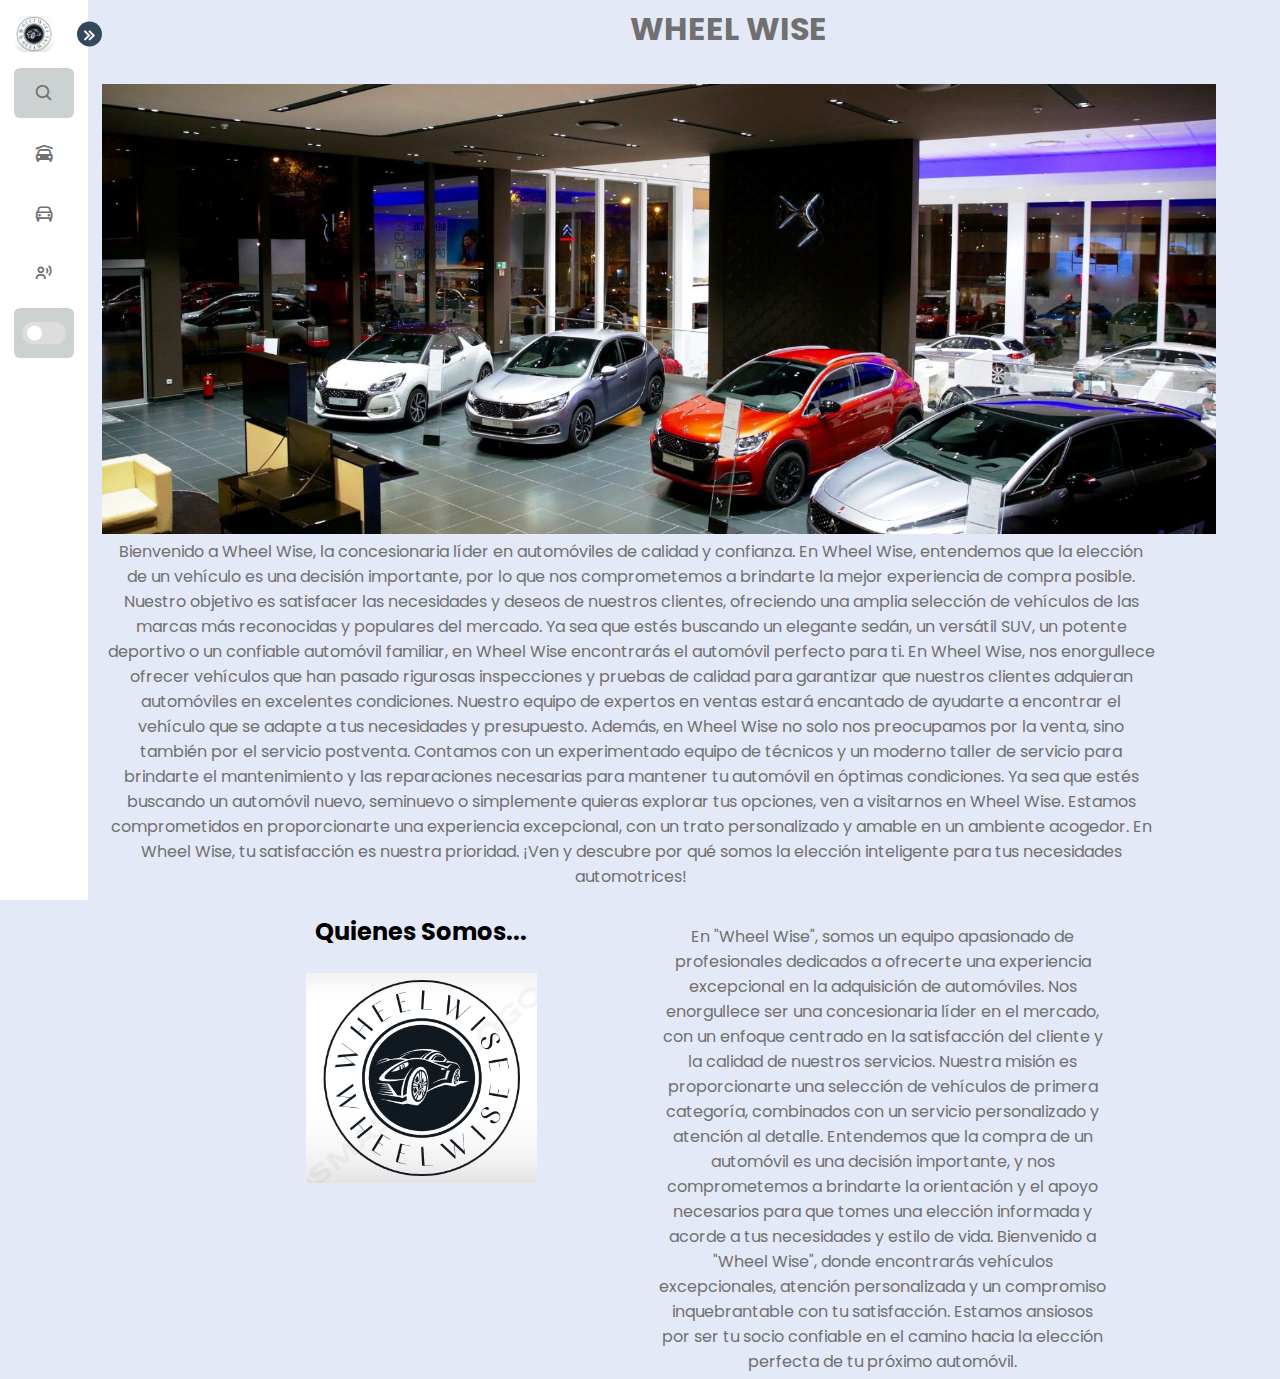
<file: index.html>
<!DOCTYPE html>
<html lang="en">

<head>
    <meta charset="UTF-8">
    <meta http-equiv="X-UA-Compatible" content="IE=edge">
    <meta name="viewport" content="width=device-width, initial-scale=1.0">
    <link href='https://unpkg.com/boxicons@2.1.4/css/boxicons.min.css' rel='stylesheet'>
    <title>WHEEL WISE</title>
    <link rel="icon" href="/src/images/logo.png">
    <link rel="stylesheet" href="style.css">
    <link rel="stylesheet" href="styleS.css">
</head>

<body>
    <nav class="sidebar close">
        <header>
            <div class="image-text">
                <span class="image">
                    <img src="/src/images/logo.png" alt="logo">
                </span>
                <div class="text header-tex">
                    <span class="class">Renta</span>
                    <span class="profession"> Compra de Automovil</span>
                    <box-icon name='chevron-right'></box-icon>
                </div>
            </div>
            <i class='bx bx-chevrons-right toggle'></i>
        </header>
        <di class="menu-bar">
            <div class="menu">
                <li class="search-box">
                    <i class='bx bx-search icon'></i>
                    <input type="search" placeholder="Search...">

                    </a>
                </li>
                <li class="nav-link">
                    <a href="/">
                        <i class='bx bxs-car-garage icon'></i>
                        <span class="text nav-text">Menú</span>
                    </a>
                </li>
                <li class="nav-link">
                    <a href="carros.html">
                        <i class='bx bx-car icon'></i>
                        <span class="text nav-text">Renta con Nosotros</span>
                    </a>
                </li>
                <li class="nav-link">
                    <a href="asesores.html">
                        <i class='bx bx-user-voice icon'></i>
                        <span class="text nav-text">Nuestros Asesores</span>
                    </a>
                </li>
                </ul>
            </div>
            <div class="bottom-content">
                <li class="mode">
                    <div class="moon-sun">
                        <i class="bx bx-moon icon moon"></i>
                        <i class="bx bx-sun icon sun"></i>
                    </div>
                    <span class="mode-text text">Modo</span>
                    <div class="toggle-switch">
                        <span class="switch"></span>
                    </div>
                </li>
            </div>
        </di>
    </nav>
    <section class="home">
        <h1 class="text">WHEEL WISE</h1>
    </section>
    <div class="conten">
        <img id="conse" src="/src/images/concesionaria.jpg" alt="kia" style="display: block;">
        <div class="home">
            <div class="content-texto-index">
                <p class="text">Bienvenido a Wheel Wise, la concesionaria líder en automóviles de calidad y confianza.
                    En
                    Wheel Wise, entendemos que la elección de un vehículo es una decisión importante, por lo que nos
                    comprometemos a brindarte la mejor experiencia de compra posible.

                    Nuestro objetivo es satisfacer las necesidades y deseos de nuestros clientes, ofreciendo una amplia
                    selección de vehículos de las marcas más reconocidas y populares del mercado. Ya sea que estés
                    buscando
                    un
                    elegante sedán, un versátil SUV, un potente deportivo o un confiable automóvil familiar, en Wheel
                    Wise
                    encontrarás el automóvil perfecto para ti.

                    En Wheel Wise, nos enorgullece ofrecer vehículos que han pasado rigurosas inspecciones y pruebas de
                    calidad
                    para garantizar que nuestros clientes adquieran automóviles en excelentes condiciones. Nuestro
                    equipo de
                    expertos en ventas estará encantado de ayudarte a encontrar el vehículo que se adapte a tus
                    necesidades
                    y
                    presupuesto.

                    Además, en Wheel Wise no solo nos preocupamos por la venta, sino también por el servicio postventa.
                    Contamos
                    con un experimentado equipo de técnicos y un moderno taller de servicio para brindarte el
                    mantenimiento
                    y
                    las reparaciones necesarias para mantener tu automóvil en óptimas condiciones.

                    Ya sea que estés buscando un automóvil nuevo, seminuevo o simplemente quieras explorar tus opciones,
                    ven
                    a
                    visitarnos en Wheel Wise. Estamos comprometidos en proporcionarte una experiencia excepcional, con
                    un
                    trato
                    personalizado y amable en un ambiente acogedor.

                    En Wheel Wise, tu satisfacción es nuestra prioridad. ¡Ven y descubre por qué somos la elección
                    inteligente
                    para tus necesidades automotrices!</p>
            </div>
            </section>
        </div>
        <main class="main">
            <div class="contenedor-p">
                <div class="izq">
                    <h2 id="we">Quienes Somos...</h2>
                    <img id="logo-i" src="/src/images/logo.png" alt="">
                </div>
                <div class="der">
                    <section class="home">
                        <div class="text">
                            <label class="txt-about-us">
                                En "Wheel Wise", somos un equipo apasionado de profesionales dedicados a ofrecerte una
                                experiencia excepcional en la adquisición de automóviles. Nos enorgullece ser una
                                concesionaria
                                líder en el mercado, con un enfoque centrado en la satisfacción del cliente y la calidad
                                de
                                nuestros servicios.

                                Nuestra misión es proporcionarte una selección de vehículos de primera categoría,
                                combinados
                                con
                                un servicio personalizado y atención al detalle. Entendemos que la compra de un
                                automóvil es
                                una
                                decisión importante, y nos comprometemos a brindarte la orientación y el apoyo
                                necesarios
                                para
                                que tomes una elección informada y acorde a tus necesidades y estilo de vida.

                                Bienvenido a "Wheel Wise", donde encontrarás vehículos excepcionales, atención
                                personalizada
                                y
                                un compromiso inquebrantable con tu satisfacción. Estamos ansiosos por ser tu socio
                                confiable en
                                el camino hacia la elección perfecta de tu próximo automóvil.</label>
                        </div>
                    </section>


                </div>

            </div>
        </main>
    </div>

    <script src="script.js"></script>
</body>

</html>
</file>
<file: style.css>
@import url('https://fonts.googleapis.com/css2?family=Poppins:ital,wght@0,300;1,600;1,700&display=swap');

* {
    font-family: 'Poppins', sans-serif;
    margin: 0;
    padding: 0;
    box-sizing: border-box;
}

:root {
    --body-color: #E4E9F7;
    --sidebar-color: #FFF;
    --primary-color: #34495E;
    --primary-color-color: #d0cbf8;
    --toggle-color: #DDD;
    --text-color: #707070;


    --tran-02: all 0.2s ease;
    --tran-03: all 0.3s ease;
    --tran-04: all 0.4s ease;
    --tran-05: all 0.5s ease;

}

body {
    height: 80vh;
    background: var(--body-color);
    transition: var(--tran-05);
}

body.dark {
    --body-color: #18191A;
    --sidebar-color: #242526;
    --primary-color: #3A3B3C;
    --primary-color-color: #3A3B3C;
    --toggle-color: #FFF;
    --text-color: #CCC;
}

body.dark .search-box,
body.dark .menu-bar .mode {
    background: #3A3B3C;
}

/* ===== resuable =====*/
.sidebar .text {
    font-size: 16px;
    font-weight: 800;
    color: var(--text-color);
    transition: var(--tran-03);
    white-space: nowrap;
    opacity: 1;
}

.sidebar.close .text {
    opacity: 0;
}

.sidebar .image {
    min-width: 60px;
    display: flex;
    align-items: center;
}

/* ===== Sidebar EL MENU =====*/

.sidebar {
    position: fixed;
    top: 0;
    left: 0;
    height: 100%;
    width: 290px;
    padding: 10px 14px;
    background: var(--sidebar-color);
    transition: var(--tran-05);
    z-index: 100;
}

.sidebar.close {
    width: 88px;
}

.sidebar li {
    height: 50px;
    margin-top: 10px;
    list-style: none;
    display: flex;
    align-items: center;
}

.sidebar li .icon {
    display: flex;
    align-items: center;
    justify-content: center;
    min-width: 60px;
    font-size: 20px;
}

.sidebar li .icon,
.sidebar li .text {
    color: var(--text-color);
    transition: var(--tran-02);
}

.sidebar header {
    position: relative;
}

.sidebar .image-text img {
    width: 40px;
    border-radius: 10px;

}

.sidebar header .image-text {
    display: flex;
    align-items: center;
}

header .image-text .header-tex {
    display: flex;
    flex-direction: column;
}

.header-tex .name {
    font-weight: 600;
}

.header-tex .profession {
    margin-top: -2px;
}

.sidebar header .toggle {
    position: absolute;
    top: 50%;
    right: -28px;
    transform: translateY(-50%) rotate(180deg);
    height: 25px;
    width: 25px;
    background: var(--primary-color);
    display: flex;
    align-items: center;
    justify-content: center;
    border-radius: 50%;
    color: var(--sidebar-color);
    font-size: 22px;
}

.sidebar.close header .toggle {
    transform: translateY(-50%) rotate(180deg);
    transform: translateY(-50%);

}

.sidebar .search-box {
    background: #CCD1D1;
    border-radius: 6px;
    transition: var(--tran-05);
}

.search-box input {
    height: 100%;
    width: 100%;
    outline: none;
    border: none;
    border-radius: 6px;
    font-size: 16px;
    font-weight: 500;
    background: var(--primary-color--light);
}

.sidebar li a {
    height: 100%;
    width: 100%;
    display: flex;
    align-items: center;
    text-decoration: none;
    border-radius: 6px;
    transition: var(--tran-04);
}

.sidebar li a:hover {
    background: var(--primary-color);
}

.sidebar li a:hover .icon,
.sidebar li a:hover .text {
    color: var(--sidebar-color);
}

.sidebar .menu-bar {
    height: cal(100% - 50px);
    display: flex;
    flex-direction: column;
    justify-content: space-between;

}

.menu-bar .mode {
    position: relative;
    border-radius: 6px;
    background: #CCD1D1;

}

.menu-bar .mode .moon-sun {
    height: 50px;
    width: 60px;
    display: flex;
    align-items: center;
}

.menu-bar .mode i {
    position: absolute;
    transition: var(--tran-03);
}

.menu-bar .mode i.sun {
    opacity: 0;
}

body.dark .menu-bar .mode i.sun {
    opacity: 1;
}

body.dark .menu-bar .mode i.moon {
    opacity: 0;
}

.menu-bar .mode .toggle-switch {
    position: absolute;
    right: 0;
    display: flex;
    align-items: center;
    justify-content: center;
    height: 100%;
    min-width: 60px;
    cursor: pointer;
    background: var(--primary-color--light);
    transition: var(--tran-05);
}

.toggle-switch .switch {
    position: relative;
    height: 22px;
    width: 44px;
    border-radius: 25px;
    background: var(--toggle-color);
}

.switch::before {
    content: '';
    position: absolute;
    height: 15px;
    width: 15px;
    border-radius: 50%;
    top: 50%;
    left: 5px;
    transform: translateY(-50%);
    background: var(--sidebar-color);
    transition: var(--tran-03);
}

body.dark .switch::before {
    left: 25px;
}

.home {
    position: relative;

    width: calc(100%-250px);
    background: var(--body-color);
    transition: var(--tran-05);
}

.home .text {
    color: var(--text-color);
    padding: 8px 40px;
}

.home .text h1 {
    color: red;
    color: var(--text-color);
    padding: 8px 40px;
}

.sidebar.close~.home {
    left: 88px;
    width: calc(100%-88px);
}
</file>
<file: styleS.css>
/**/
.conten {
    padding-left: 8%;
    padding-top: 2%;
    width: 95vw;

}

.conten #conse {
    width: 100%;
}

.conten .home .content-texto-index {
    width: 95%;
}

.conten .home .content-texto-index label {
    padding-top: 2%;
    text-align: center;
}

.conten .main .contenedor-p .izq {
    padding-top: 2%;
    display: block;

}

.main .contenedor-p .izq #logo-i {
    margin-left: 25%;
    margin-top: 5%;
    width: 50%;
    display: block;

}

.main .contenedor-p .der .home .text .txt-about-us {
    text-align: center;

}


/*OTRA*/
.main {
    padding-left: 88px;
    height: 25vh;
}

.main-text {
    padding-top: 3%;
    text-align: center;
}

.main .contenedor img {
    padding: 50px;
    width: 100%;
    display: none;

}

.main .contenedor p {
    text-align: center;
    padding: 5px;
    display: none;
}

.home .text {
    text-align: center;
    padding: 5px;
}



/*PARA ASESORES*/

.main img {
    width: 100%;
    display: block;
}

.main .contenedor-p {
    text-align: center;
    display: flex;
}

.main .contenedor-p p {

    font-family: 'Lucida Sans', 'Lucida Sans Regular', 'Lucida Grande', 'Lucida Sans Unicode', Geneva, Verdana, sans-serif
}

.main .contenedor-p .izq {
    padding-top: 25px;
    display: flex;
    width: 45%;

}

.main .contenedor-p .der {
    padding-top: 25px;
    flex-direction: column;
    display: flex;
    width: 45%;

}

.main .contenedor-p .der p {
    display: block;

}

.options {
    margin: 5px;

}

.options button {
    display: block;
}

button {
    margin: 5px;
}

.dates {
    margin-left: 30%;
}


select {
    margin-left: 45%;
}

#btn {
    margin-left: 45%;
    display: block;
    padding: 10px 20px;
    font-size: 16px;
    font-weight: bold;
    text-align: center;
    text-decoration: none;
    border-radius: 5px;
    border: none;
    color: #fff;
    background-color: #3498db;
}

#btn:hover {
    background-color: #2980b9;
}

#btn:active {
    background-color: #1f618d;
}

#btn2 {
    margin-left: 45%;
    display: block;
    padding: 10px 20px;
    font-size: 16px;
    font-weight: bold;
    text-align: center;
    text-decoration: none;
    border-radius: 5px;
    border: none;
    color: #fff;
    background-color: #3498db;
}

#btn2:hover {
    background-color: #2980b9;
}

#btn2:active {
    background-color: #1f618d;
}

/*
* FECHAS
*/
#fechaInicio,
#fechaFin {
    padding: 10px;
    font-size: 16px;
    border: 1px solid #ccc;
    border-radius: 5px;
    background-color: #fff;
    box-shadow: 0 4px 6px rgba(0, 0, 0, 0.1);
    outline: none;
    width: 200px;
}

#fechaInicio:hover {
    border-color: #3498db;
}

#fechaFin:hover {
    border-color: #3498db;
}

#fechaFin:focus {
    border-color: #2980b9;
}
</file>
